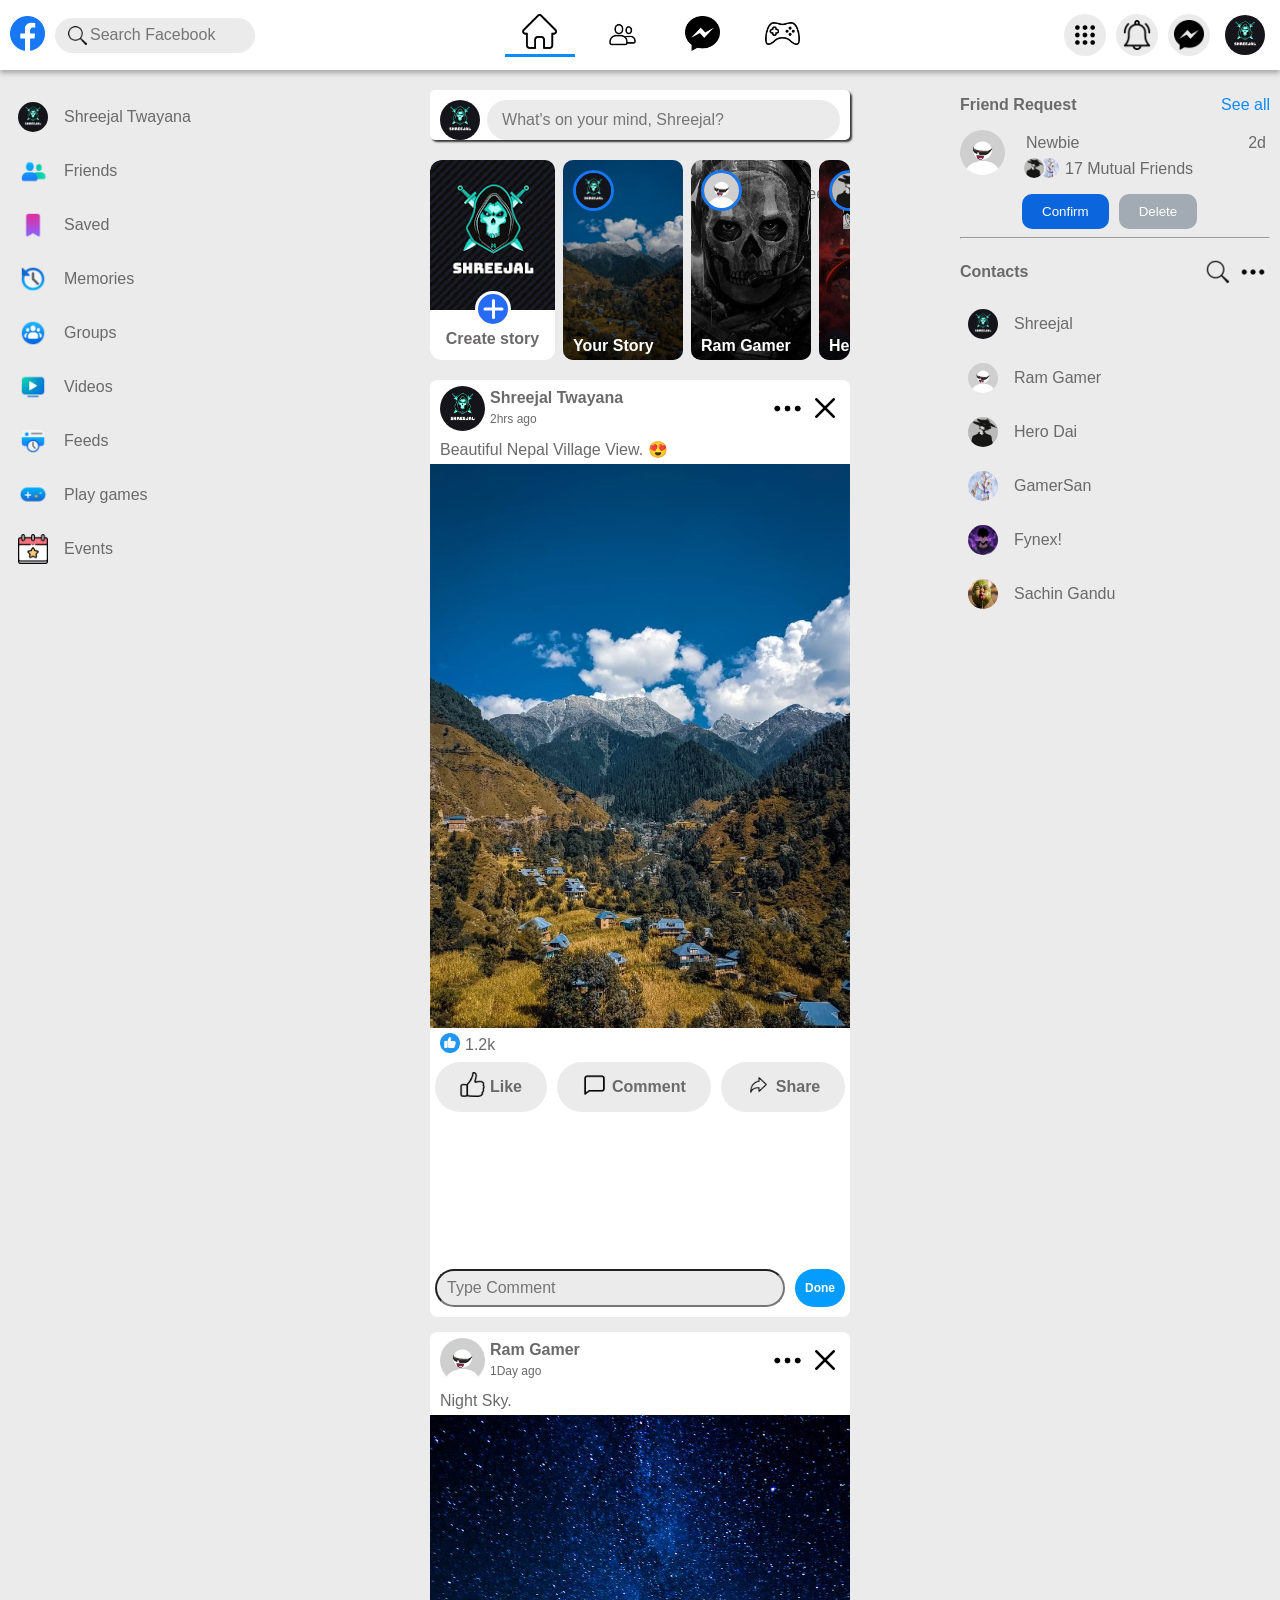
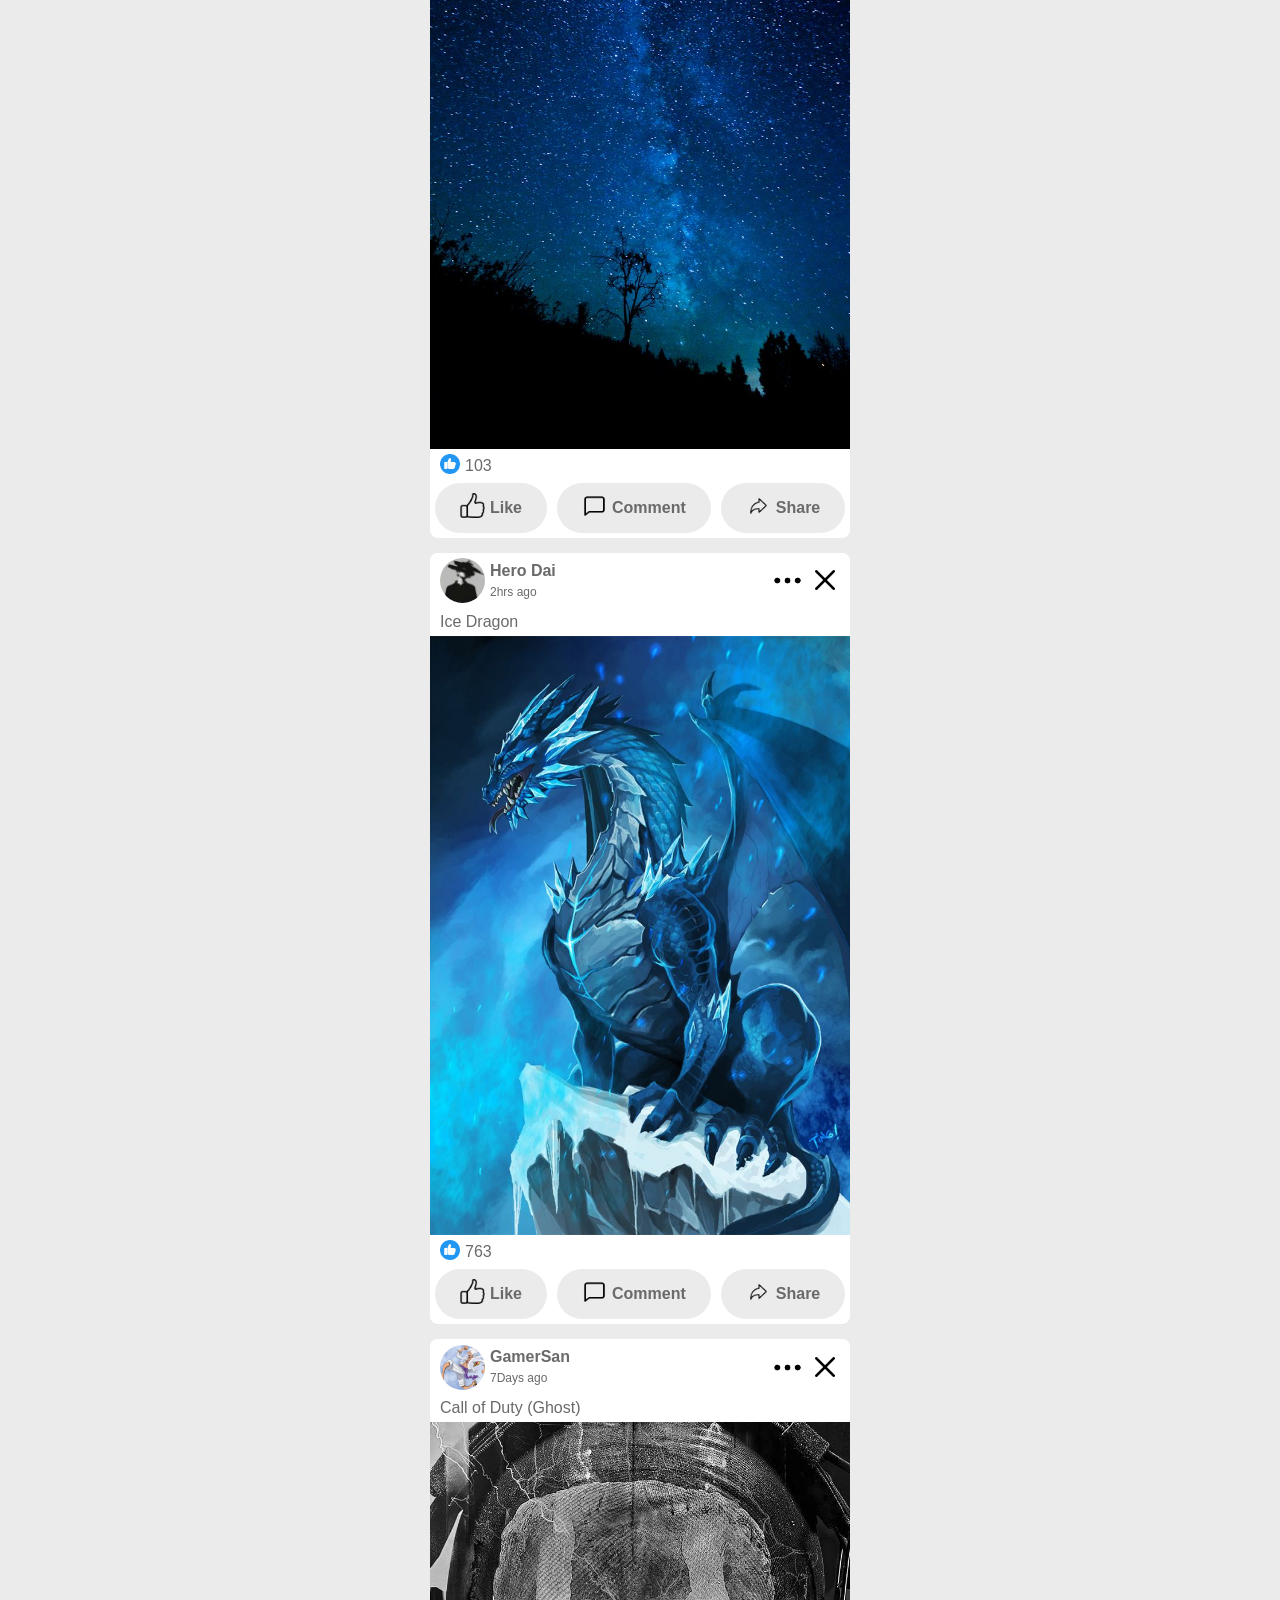
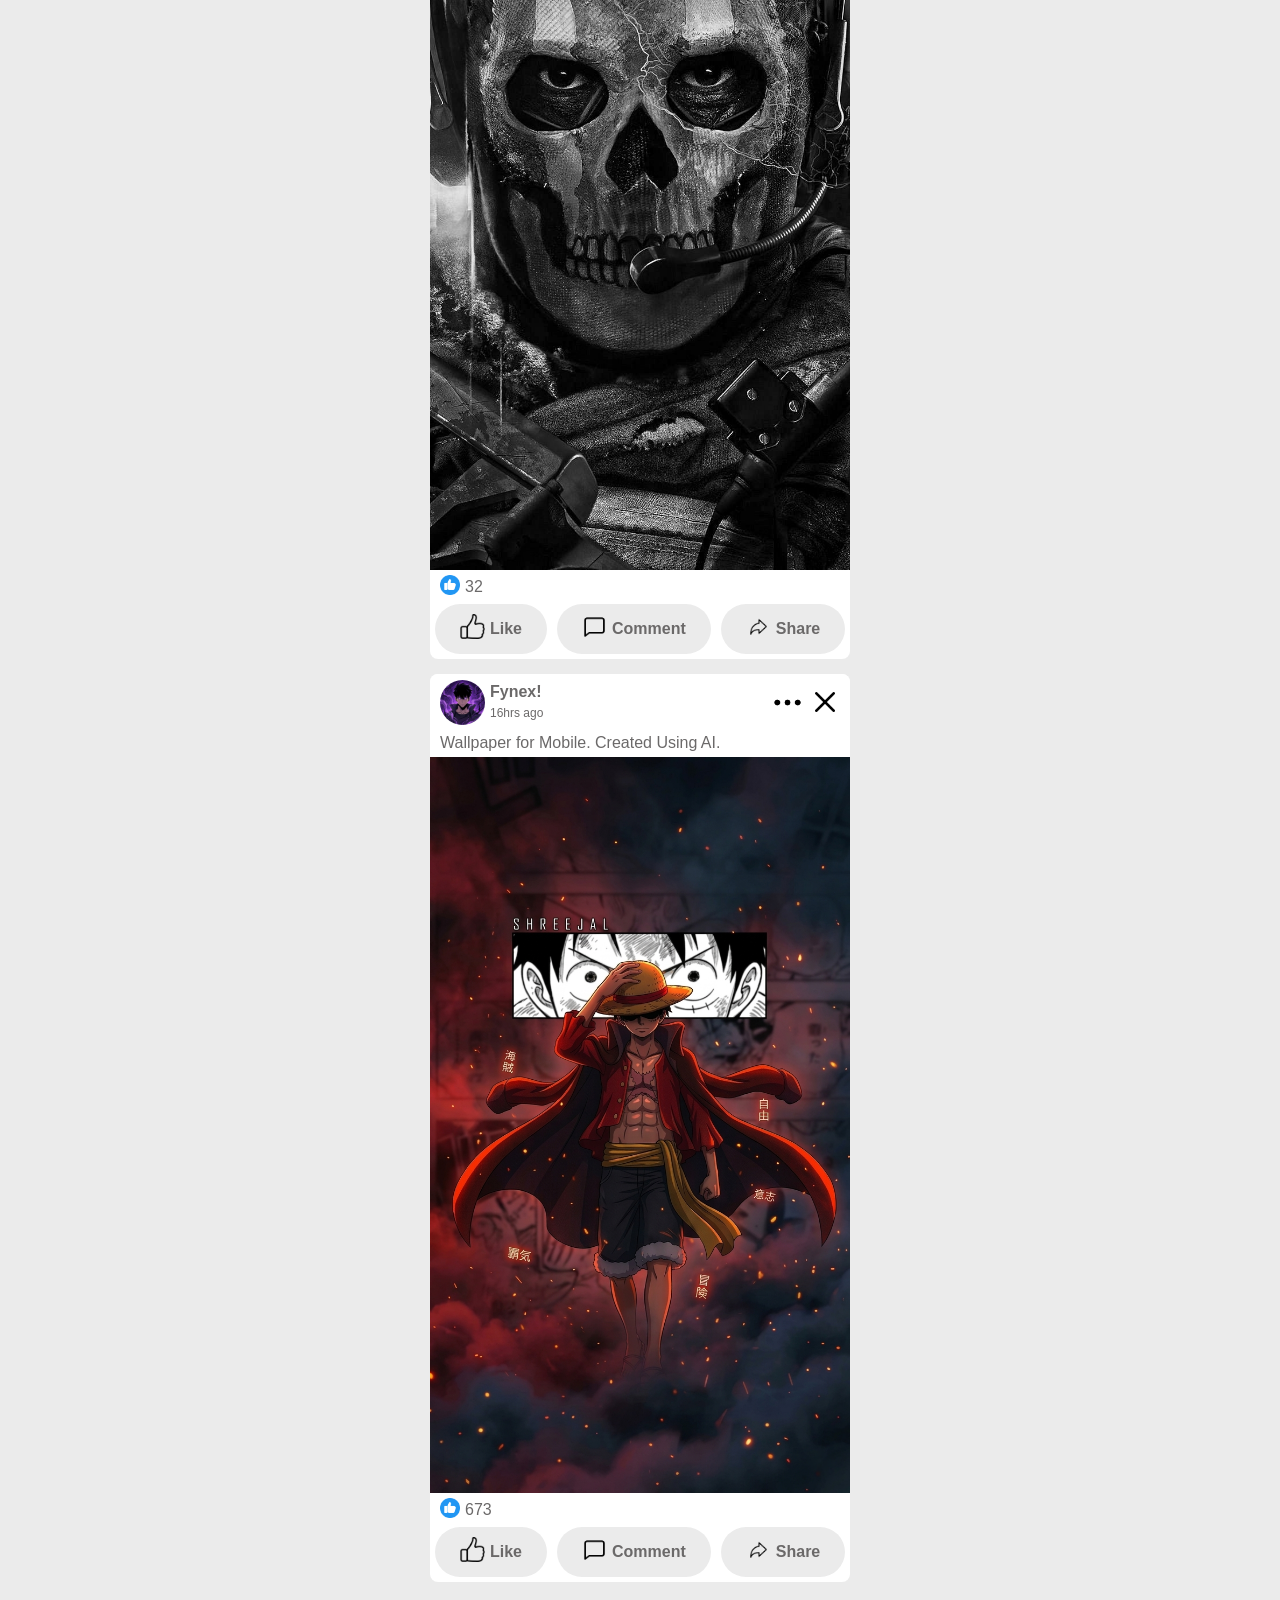
<file: index.html>
<!DOCTYPE html>
<html lang="en">

<head>
    <link rel="icon" href="./assets/img/facebook.png">
    <title>Facebook</title>
    <link rel="stylesheet" href="./assets/css/style.css">
</head>
  

<body>
    <header class="top-bar">
        <section class="logo__search">
            <div>
                <a href="index.html">
                    <img src="./assets/img/facebook.png" alt="" class="logo">
                </a>
            </div>

            <div class="search-bar">
                <img src="./assets/img/search.png" alt="" class="toggleImg">
                <input type="search" placeholder="Search Facebook" id="search">
            </div>
        </section>
        <section class="main-nav">

            <div class="home">
                <img class="header-icon toggleImg" src="./assets/img/home.PNG" alt="">
            </div>
            <div>
                <img class="header-icon toggleImg" src="./assets/img/friends.png" alt="">
            </div>
            <div>
                <img class="header-icon toggleImg" src="./assets/img/messenger.PNG" alt="">
            </div>
            <div>
                <img class="header-icon toggleImg" src="./assets/img/gaming.PNG" alt="">
            </div>

        </section>
        <section class="user">
            <div class="menu-icon-div user-div">
                <img class="header-icon menu-icon toggleImg" src="./assets/img/dots-menu.PNG" alt="">
            </div>
            <div class="user-div">
                <img class="header-icon toggleImg" src="./assets/img/notification.PNG" alt="">
            </div>
            <div class="user-div">
                <img class="header-icon toggleImg" src="./assets/img/messenger.PNG" alt="">
            </div>
            <div class="profile-icon" >
                <img id="profile-btn" class="profile-icon" src="./assets/img/profile.jpg" alt="">
            </div>
            <div id="profile-menu">
                
                <a href="profile.html"><p>Profile</p></a>
                
                <p id="theme">Theme
                    <span class="toggleIcon">
                    </span>
                </p>
							
                <p>Setting</p>
                <p>Logout</p>
            </div>

        </section>
    </header>
    <main>
        <div class="left-bar">
            <div>
                <img src="./assets/img/profile.jpg" alt="" style="border-radius:50%;">
                <p>Shreejal Twayana</p>
            </div>
            <div>
                <img src="./assets/img/friend.png" alt="">
                <p>Friends</p>
            </div>
            <div>
                <img src="./assets/img/saved.png" alt="">
                <p>Saved</p>
            </div>
            <div>
                <img src="./assets/img/memories.png" alt="">
                <p>Memories</p>
            </div>
            <div>
                <img src="./assets/img/groups.png" alt="">
                <p>Groups</p>
            </div>
            <div>
                <img src="./assets/img/video.png" alt="">
                <p>Videos</p>
            </div>
            <div>
                <img src="./assets/img/feed.png" alt="">
                <p>Feeds</p>
            </div>
            <div>
                <img src="./assets/img/play-games.png" alt="">
                <p>Play games</p>
            </div>
            <div>
                <img src="./assets/img/event.png" alt="">
                <p>Events</p>
            </div>
        </div>


        <div class="main">
            <div class="composer">
                <div class="usr-inp">
                    <img src="./assets/img/profile.jpg" alt="">
                    <input type="text" placeholder="What's on your mind, Shreejal?">
                </div>
                <hr class="inpHR">
                <div class="inp-type">
                    <div>
                        <img src="./assets/img/live.png" alt="">
                        <p>Live video
                        </p>
                    </div>
                    <div>
                        <img src="./assets/img/photos.png" alt="">
                        <p>Photo/Video
                        </p>
                    </div>
                    <div>
                        <img src="./assets/img/smile.png" alt="">
                        <p>Activity/Feeling
                        </p>
                    </div>
                </div>
            </div>
            <div class="stories-collection">
                <div class="own-story">
                    <div><img src="./assets/img/profile.jpg" alt="">
                    </div>
                    <div class="add-icon">
                    </div>
                    <p>Create story
                    </p>
                </div>
                <div class="story">
                    <div>
                        <img src="./assets/img/profile.jpg" alt="" class="story-profile">
                    </div>
                    <div class="story-img">
                        <img src="./assets/img/story2.jpeg" alt="">
                    </div>
                    <p>Your Story</p>
                </div>
                <div class="story">
                    <div>
                        <img src="./assets/img/profile2.jpeg" alt="" class="story-profile">
                    </div>
                    <div class="story-img">
                        <img src="./assets/img/story3.jpg" alt="">
                    </div>
                    <p>Ram Gamer</p>
                </div>
                <div class="story">
                    <div>
                        <img src="./assets/img/profile3.jpg" alt="" class="story-profile">
                    </div>
                    <div class="story-img">
                        <img src="./assets/img/story1.png" alt="">
                    </div>
                    <p>Hero Dai</p>
                </div>
                <div class="story">
                    <div>
                        <img src="./assets/img/profile4.jpg" alt="" class="story-profile">
                    </div>
                    <div class="story-img">
                        <img src="./assets/img/story4.jpg" alt="">
                    </div>
                    <p>GamerSan</p>
                </div>
                <div class="story">
                    <div>
                        <img src="./assets/img/profile5.png" alt="" class="story-profile">
                    </div>
                    <div class="story-img">
                        <img src="./assets/img/story5.jpg" alt="">
                    </div>
                    <p>Fynex!</p>
                </div>
            </div>


            <div class="all-post">
                <div class="post">
                    <div class="post-title">
                        <div class="post-admin">
                            <div>
                                <img src="./assets/img/profile.jpg" alt="">
                            </div>
                            <div>
                                <p style="font-weight:550;">
                                    Shreejal
                                    Twayana
                                </p>
                                <p style="font-size: 12px; ">2hrs
                                    ago
                                </p>
                            </div>
                        </div>
                        <div class="post-options">
                            <div><img src="./assets/img/dots.png" alt="" class="toggleImg">
                            </div>
                            <div style="height:25px;width:20px;">
                                <img src="./assets/img/close.png" alt="" style="height:20px;width:20px;"
                                    class="toggleImg">
                            </div>
                        </div>
                    </div>
                    <p class="post-description">
                        Beautiful Nepal
                        Village View. 😍
                    </p>
                    <div class="post-img">
                        <img src="./assets/img/story2.jpeg" alt="">
                    </div>
                    <div class="reactions">
                        <div><img src="./assets/img/color-like.PNG" alt="">
                        </div>
                        <p>1.2k</p>
                    </div>
                    <div class="post-actions">
                        <div class="actions like">
                            <div><img class="toggleImg" src="./assets/img/like.PNG" alt="">
                            </div>
                            <p class="like-text">Like</p>
                        </div>
                        <div class="actions comment">
                            <div><img src="./assets/img/comment2.PNG" alt="" class="toggleImg">
                            </div>
                            <p>Comment
                            </p>
                        </div>
                        <div class="actions">
                            <div><img class="toggleImg" src="./assets/img/share.png" alt="">
                            </div>
                            <p>Share</p>
                        </div>
                    </div>
                    <div id="commentSection">
                      <div id="comments"></div>
											<div class="commentInp">
												<input type='text' placeholder='Type Comment' class='commentText'>
												<button id='postComment'>Done</button>
											</div>
                    </div>
                </div>


                <div class="post">
                    <div class="post-title">
                        <div class="post-admin">
                            <div>
                                <img src="./assets/img/profile2.jpeg" alt="">
                            </div>
                            <div>
                                <p style="font-weight:550;">
                                    Ram Gamer
                                </p>
                                <p style="font-size: 12px; ">1Day
                                    ago
                                </p>
                            </div>
                        </div>
                        <div class="post-options">
                            <div><img src="./assets/img/dots.png" alt="" class="toggleImg">
                            </div>
                            <div style="height:25px;width:20px;">
                                <img src="./assets/img/close.png" alt="" class="toggleImg"
                                    style="height:20px;width:20px;">
                            </div>
                        </div>
                    </div>
                    <p class="post-description">
                        Night Sky.
                    </p>
                    <div class="post-img">
                        <img src="./assets/img/story6.jpg" alt="">
                    </div>
                    <div class="reactions">
                        <div><img src="./assets/img/color-like.PNG" alt="">
                        </div>
                        <p>103</p>
                    </div>
                    <div class="post-actions">
                        <div class="actions like">
                            <div><img src="./assets/img/like.PNG" alt="" class="toggleImg">
                            </div>
                            <p class="like-text">Like</p>
                        </div>
                        <div class="actions comment">
                            <div><img src="./assets/img/comment2.PNG" alt="" class="toggleImg">
                            </div>
                            <p>Comment
                            </p>
                        </div>
                        <div class="actions">
                            <div><img src="./assets/img/share.png" alt="" class="toggleImg">
                            </div>
                            <p>Share</p>
                        </div>
                    </div>
                </div>



                <div class="post">
                    <div class="post-title">
                        <div class="post-admin">
                            <div>
                                <img src="./assets/img/profile3.jpg" alt="">
                            </div>
                            <div>
                                <p style="font-weight:550;">
                                    Hero Dai
                                </p>
                                <p style="font-size: 12px; ">2hrs
                                    ago
                                </p>
                            </div>
                        </div>
                        <div class="post-options">
                            <div><img src="./assets/img/dots.png" alt="" class="toggleImg">
                            </div>
                            <div style="height:25px;width:20px;">
                                <img src="./assets/img/close.png" alt="" style="height:20px;width:20px;"
                                    class="toggleImg">
                            </div>
                        </div>
                    </div>
                    <p class="post-description">
                        Ice Dragon
                    </p>
                    <div class="post-img">
                        <img src="./assets/img/story5.jpg" alt="">
                    </div>
                    <div class="reactions">
                        <div><img src="./assets/img/color-like.PNG" alt="">
                        </div>
                        <p>763</p>
                    </div>
                    <div class="post-actions">
                        <div class="actions like">
                            <div><img src="./assets/img/like.PNG" alt="" class="toggleImg">
                            </div>
                            <p class="like-text">Like</p>
                        </div>
                        <div class="actions comment">
                            <div><img src="./assets/img/comment2.PNG" alt="" class="toggleImg">
                            </div>
                            <p>Comment
                            </p>
                        </div>
                        <div class="actions">
                            <div><img src="./assets/img/share.png" alt="" class="toggleImg">
                            </div>
                            <p>Share</p>
                        </div>
                    </div>
                </div>




                <div class="post">
                    <div class="post-title">
                        <div class="post-admin">
                            <div>
                                <img src="./assets/img/profile4.jpg" alt="">
                            </div>
                            <div>
                                <p style="font-weight:550;">
                                    GamerSan
                                </p>
                                <p style="font-size: 12px; ">7Days
                                    ago
                                </p>
                            </div>
                        </div>
                        <div class="post-options">
                            <div><img src="./assets/img/dots.png" alt="" class="toggleImg">
                            </div>
                            <div style="height:25px;width:20px;">
                                <img src="./assets/img/close.png" alt="" style="height:20px;width:20px;">
                            </div>
                        </div>
                    </div>
                    <p class="post-description">
                        Call of Duty (Ghost)
                    </p>
                    <div class="post-img">
                        <img src="./assets/img/story3.jpg" alt="">
                    </div>
                    <div class="reactions">
                        <div><img src="./assets/img/color-like.PNG" alt="">
                        </div>
                        <p>32</p>
                    </div>
                    <div class="post-actions">
                        <div class="actions like">
                            <div><img src="./assets/img/like.PNG" alt="" class="toggleImg">
                            </div>
                            <p class="like-text">Like</p>
                        </div>
                        <div class="actions comment">
                            <div><img src="./assets/img/comment2.PNG" alt="" class="toggleImg">
                            </div>
                            <p>Comment
                            </p>
                        </div>
                        <div class="actions">
                            <div><img src="./assets/img/share.png" alt="" class="toggleImg">
                            </div>
                            <p>Share</p>
                        </div>
                    </div>
                </div>



                <div class="post">
                    <div class="post-title">
                        <div class="post-admin">
                            <div>
                                <img src="./assets/img/profile5.png" alt="">
                            </div>
                            <div>
                                <p style="font-weight:550;">
                                    Fynex!
                                </p>
                                <p style="font-size: 12px; ">16hrs
                                    ago
                                </p>
                            </div>
                        </div>
                        <div class="post-options">
                            <div><img src="./assets/img/dots.png" alt="" class="toggleImg">
                            </div>
                            <div style="height:25px;width:20px;">
                                <img src="./assets/img/close.png" alt="" style="height:20px;width:20px;"
                                    class="toggleImg">
                            </div>
                        </div>
                    </div>
                    <p class="post-description">
                        Wallpaper for Mobile. Created Using AI.
                    </p>
                    <div class="post-img">
                        <img src="./assets/img/story1.png" alt="">
                    </div>
                    <div class="reactions">
                        <div><img src="./assets/img/color-like.PNG" alt="">
                        </div>
                        <p>673</p>
                    </div>
                    <div class="post-actions">
                        <div class="actions like">
                            <div><img src="./assets/img/like.PNG" alt="" class="toggleImg">
                            </div>
                            <p class="like-text">Like</p>
                        </div>
                        <div class="actions comment">
                            <div><img src="./assets/img/comment2.PNG" alt="" class="toggleImg">
                            </div>
                            <p>Comment
                            </p>
                        </div>
                        <div class="actions">
                            <div><img src="./assets/img/share.png" alt="" class="toggleImg">
                            </div>
                            <p>Share</p>
                        </div>
                    </div>
                </div>
            </div>
        </div>



        <div class="right-bar">
            <div class="friend-req" id="reqbox">
                <header class="req-top">
                    <p>Friend Request</p>
                    <a href="#" style="text-decoration:none;color:#0A8CFF;">See all</a>
                </header>
                <div class="request">
                    <div class="sender-profile"><img src="./assets/img/profile2.jpeg" alt=""></div>
                    <div class="sender">
                        <div class="sender-info">
                            <div class="name-date">
                                <p>Newbie</p>
                                <p>2d</p>
                            </div>
                            <div class="mutual-img-friends">
                                <div class="mutual-img">
                                    <div><img src="./assets/img/profile3.jpg" alt=""></div>
                                    <div><img src="./assets/img/profile4.jpg" alt=""></div>
                                </div>
                                <p>17 Mutual Friends</p>
                            </div>
                        </div>
                        <div class="option">
                            <button id="confirmbtn" class="confirm">Confirm</button>
                            <button id="deletebtn" class="delete">Delete</button>
                        </div>
                    </div>

                </div>
            </div>
            <hr id="freindReqHR">
            <div class="contacts">
                <header class="contact-top">
                    <p>Contacts</p>
                    <div>
                        <img src="./assets/img/search.png" alt="" class="toggleImg">
                        <img src="./assets/img/dots.png" alt="" class="toggleImg">
                    </div>
                </header>
                <div class="friendsContact">
                    <img src="./assets/img/profile.jpg" alt="">
                    <p>Shreejal</p>
                </div>
                <div class="friendsContact">
                    <img src="./assets/img/profile2.jpeg" alt="">
                    <p>Ram Gamer</p>
                </div>
                <div class="friendsContact">
                    <img src="./assets/img/profile3.jpg" alt="">
                    <p>Hero Dai</p>
                </div>
                <div class="friendsContact">
                    <img src="./assets/img/profile4.jpg" alt="">
                    <p>GamerSan</p>
                </div>
                <div class="friendsContact">
                    <img src="./assets/img/profile5.png" alt="">
                    <p>Fynex!</p>
                </div>
                <div class="friendsContact">
                    <img src="./assets/img/profile6.jpg" alt="">
                    <p>Sachin Gandu</p>
                </div>
            </div>
        </div>
        <div class="messageBox">
            <div class="msgTop">
                <div class="msgProfile">
                    <div><img src="./assets/img/profile4.jpg" alt="" id="msgProfilePic"></div>
                    <p id="usrName">GamerSan</p>
                </div>
                <div class="msgActions">
                    <div><img src="./assets/img/dots.png" class="toggleImg" alt=""></div>
                    <div><img src="./assets/img/close.png" style="height:20px;width:20px;" class="toggleImg" alt="" id="closeMsg"></div>
                </div>
            </div>
            <div class="messages">Start a conversation</div>
            <div class="inputBox">
                <input type="text" placeholder="Send a Message">
                <button id="sendMsg"><img src="./assets/img/send.png" alt=""></button>
            </div>
        </div>

    </main>
    

    <script src="./assets/js/fb.js">
    </script>
</body>

</html>
</file>
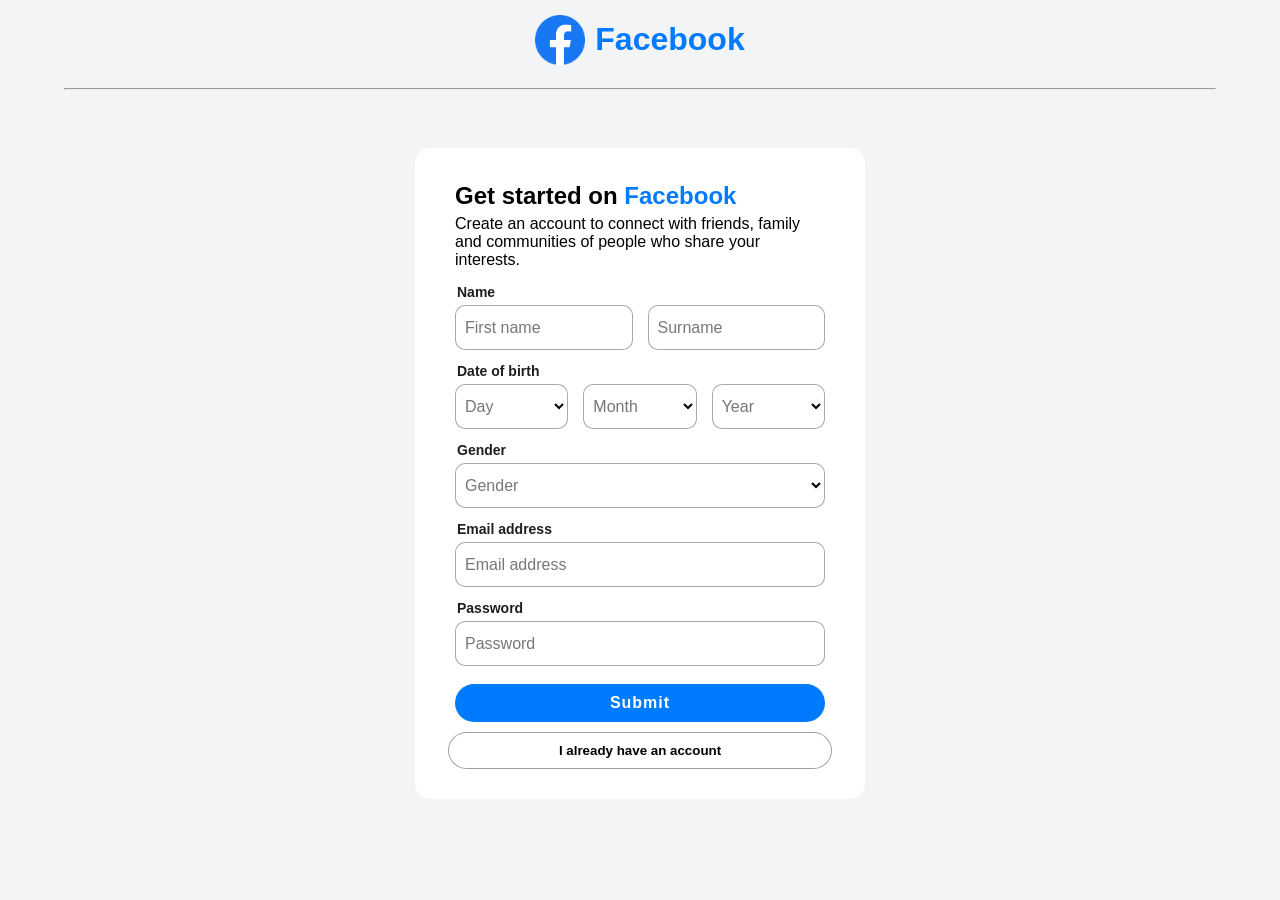
<file: create.html>
<!doctype html>
<html lang="en">
  <head>
    <link rel="icon" href="./assets/img/facebook.png" />
    <meta charset="UTF-8" />
    <meta name="viewport" content="width=device-width, initial-scale=1.0" />
    <title>Create new account</title>
    <link rel="stylesheet" href="./assets/css/LC.css" />
  </head>
  <body class="create-page">
    <header>
      <img src="./assets/img/facebook.png" alt="" />
      <h1>Facebook</h1>
    </header>
    <hr />
    <main id="main">
      <form method="POST" class="LCform">
        <p class="title">
          Get started on <span style="color: var(--fb-blue)">Facebook</span>
        </p>
        <p style="text-align: left; margin: 0 0 15px 0">
          Create an account to connect with friends, family and communities of
          people who share your interests.
        </p>

        <p class="field-title">Name</p>
        <div class="names">
          <div class="lbl">
            <input
              type="text"
              placeholder=" "
              id="Fname"
              class="inp-login"
              name="Fname"
            />
            <label for="Fname" class="inp-lbl">First name</label>
          </div>
          <div class="lbl">
            <input
              type="text"
              placeholder=" "
              id="Lname"
              class="inp-login"
              name="Lname"
            />
            <label for="Lname" class="inp-lbl">Surname</label>
          </div>
        </div>

        <p class="field-title">Date of birth</p>
        <div class="DOB">
          <div class="lbl">
            <select name="day" id="day" class="inp-login">
              <option value="" selected disabled></option>
            </select>
            <label for="day" class="inp-lbl">Day</label>
          </div>

          <div class="lbl">
            <select name="month" id="month" class="inp-login">
              <option value="" selected disabled></option>
              <option value="1">January</option>
              <option value="2">February</option>
              <option value="3">March</option>
              <option value="4">April</option>
              <option value="5">May</option>
              <option value="6">June</option>
              <option value="7">July</option>
              <option value="8">August</option>
              <option value="9">September</option>
              <option value="10">October</option>
              <option value="11">November</option>
              <option value="12">December</option>
            </select>
            <label for="month" class="inp-lbl">Month</label>
          </div>

          <div class="lbl">
            <select name="year" id="year" class="inp-login">
              <option value="" selected disabled></option>
            </select>
            <label for="year" class="inp-lbl">Year</label>
          </div>
        </div>

        <p class="field-title">Gender</p>
        <div class="gender">
          <div class="lbl">
            <select name="gender" id="gender" class="inp-login">
              <option value="" selected disabled></option>
              <option value="1">Male</option>
              <option value="2">Female</option>
              <option value="3">Custom</option>
            </select>
            <label for="gender" class="inp-lbl">Gender</label>
          </div>
        </div>

        <p class="field-title">Email address</p>
        <div class="lbl">
          <input
            type="email"
            name="e-num"
            id="e-num"
            class="inp-login"
            placeholder=" "
          />
          <label for="e-num" class="inp-lbl"
            >Email address</label
          >
        </div>
        <p class="field-title">Password</p>
        <div class="lbl">
          <input
            type="password"
            name="pass"
            id="pass"
            class="inp-login"
            placeholder=" "
          />
          <label for="pass" class="inp-lbl">Password</label>
        </div>

        <input type="submit" name="submit" id="submit" value="Submit" />
      </form>
      <a href="login.html"
        ><button id="login">I already have an account</button></a
      >
    </main>
    <script src="./assets/js/LC.js"></script>
    <script>
      document.addEventListener("DOMContentLoaded", () => {
        let fname = document.getElementById("Fname");
        let lname = document.getElementById("Lname");
        let gender = document.getElementById("gender");
        let eList = [email, pass, fname, lname, gender, day, mon, yrs];
        form.addEventListener("submit", (e) => {
          e.preventDefault();
          eList.forEach(ele => {
            if (ele.value.trim() == "") {
              showError(ele.parentElement,`Fill ${ele.parentElement.querySelector('label').innerText}`);
            }
          });

          if (pass.value.length <= 8) {
            showError(
              pass.parentElement,
              "Password Mush be greater than 8 letters"
            );
          }
					if (fname.value.trim().length < 3) {
            showError(
              fname.parentElement,
              "First Name should't be less than 3 letters."
            );
          }

					if (lname.value.trim().length < 3) {
            showError(
              lname.parentElement,
              "Last Name should't be less than 3 letters."
            );
          }
          if (!/^(?=.*[A-Z])(?=.*[^A-Za-z0-9]).+$/.test(pass.value.trim())) {
            showError(
              pass.parentElement,
              "Password Mush contain at least a Capital & any of [@$!%*?&]"
            );
          }
        });

        eList.forEach(e => {
          e.addEventListener("input", () => {
            removeError(e.parentElement);
          });
					e.addEventListener('blur',() => {
						e.parentElement.querySelector('.inp-login').style.borderColor = 'rgba(60, 58, 58, 0.434)'
					})

					e.addEventListener('focus',() => {
						e.parentElement.querySelector('.inp-login').style.borderColor = 'rgb(0, 123, 255)'
					})
        });
      });
    </script>
  </body>
</html>
</file>
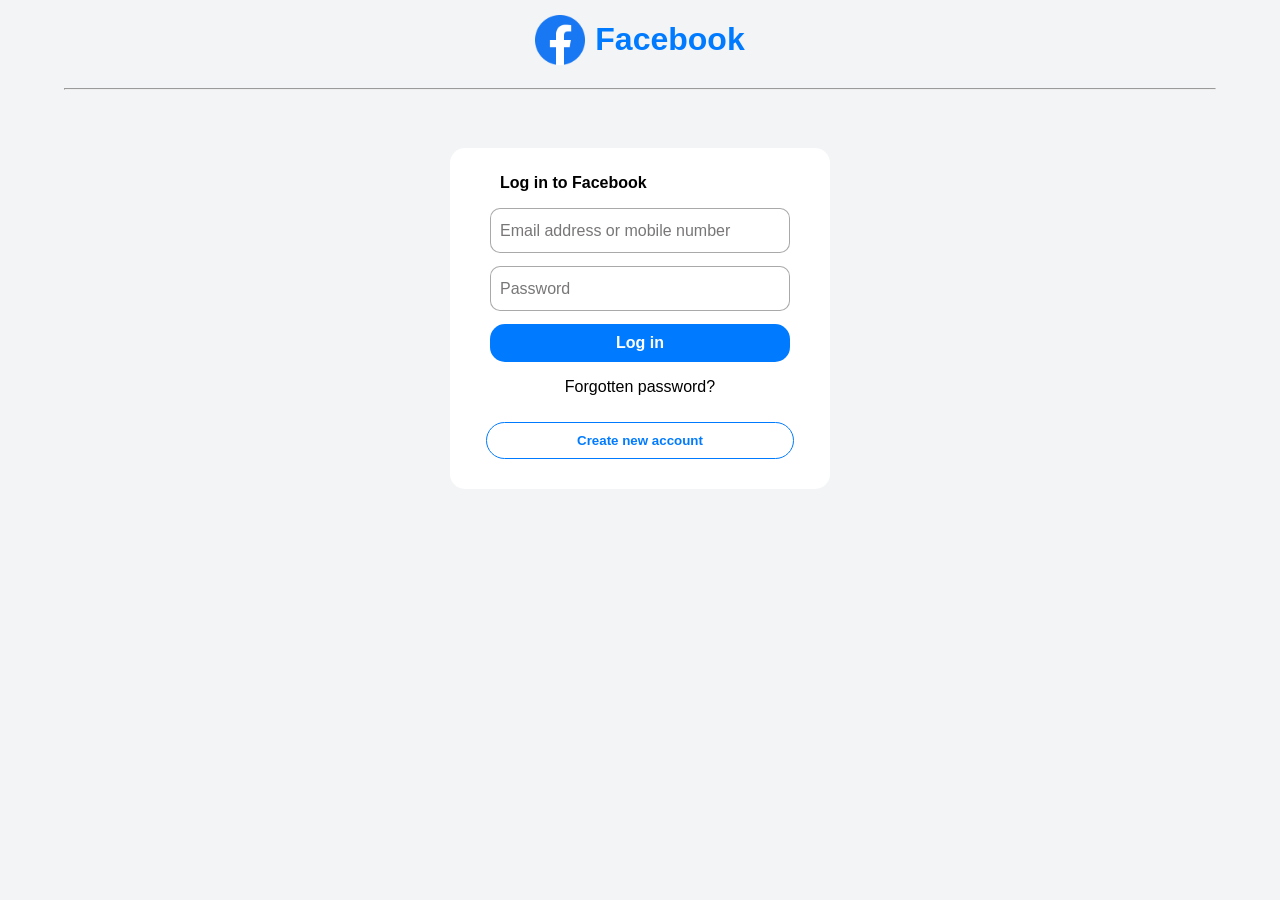
<file: login.html>
<!doctype html>
<html lang="en">
  <head>
    <link rel="icon" href="./assets/img/facebook.png" />
    <meta charset="UTF-8" />
    <meta name="viewport" content="width=device-width, initial-scale=1.0" />
    <title>Login Page</title>

    <link rel="stylesheet" href="./assets/css/LC.css" />
  </head>

  <body class="login-page">
    <header>
      <img src="./assets/img/facebook.png" alt="" />
      <h1>Facebook</h1>
    </header>
    <hr />
    <main>
      <form method="get" id="loginForm" class="LCform">
        <p class="title">Log in to Facebook</p>
        <div class="lbl">
          <input type="email" id="e-num" class="inp-login" name="e-num" />
          <label for="e-num" class="inp-lbl"
            >Email address or mobile number</label
          >
        </div>
        <div class="lbl">
          <input type="password" id="pass" class="inp-login" name="pass" />
          <label for="pass" class="inp-lbl">Password</label>
        </div>
        <input type="submit" name="login" id="login" value="Log in" />
        <p class="forgotPass">Forgotten password?</p>
      </form>
      <a href="create.html"><button id="create">Create new account</button></a>
    </main>
    <script src="./assets/js/LC.js"></script>
    <script>
      document.addEventListener('DOMContentLoaded', () => {
				let eList = [email, pass];
        form.addEventListener("submit", e => {
          e.preventDefault();

          if (email.value.trim() === "") {
            showError(email.parentElement, "Fill EMAIL");
          } else if (pass.value.trim() === "") {
            showError(pass.parentElement, "Fill PASSWORD");
          }

          if (pass.value.length <= 8 && pass.value.length != 0 ) {
            showError(
              pass.parentElement,
              "Password Mush be greater than 8 letters"
            );
          }
          
        });
        eList.forEach(e => {
          e.addEventListener("input", () => {
            removeError(e.parentElement);
          });
					e.addEventListener('blur',() => {
						e.parentElement.querySelector('.inp-login').style.borderColor = 'rgba(60, 58, 58, 0.434)'
					})

					e.addEventListener('focus',() => {
						e.parentElement.querySelector('.inp-login').style.borderColor = 'rgb(0, 123, 255)'
					})
        });
      });
    </script>
  </body>
</html>
</file>
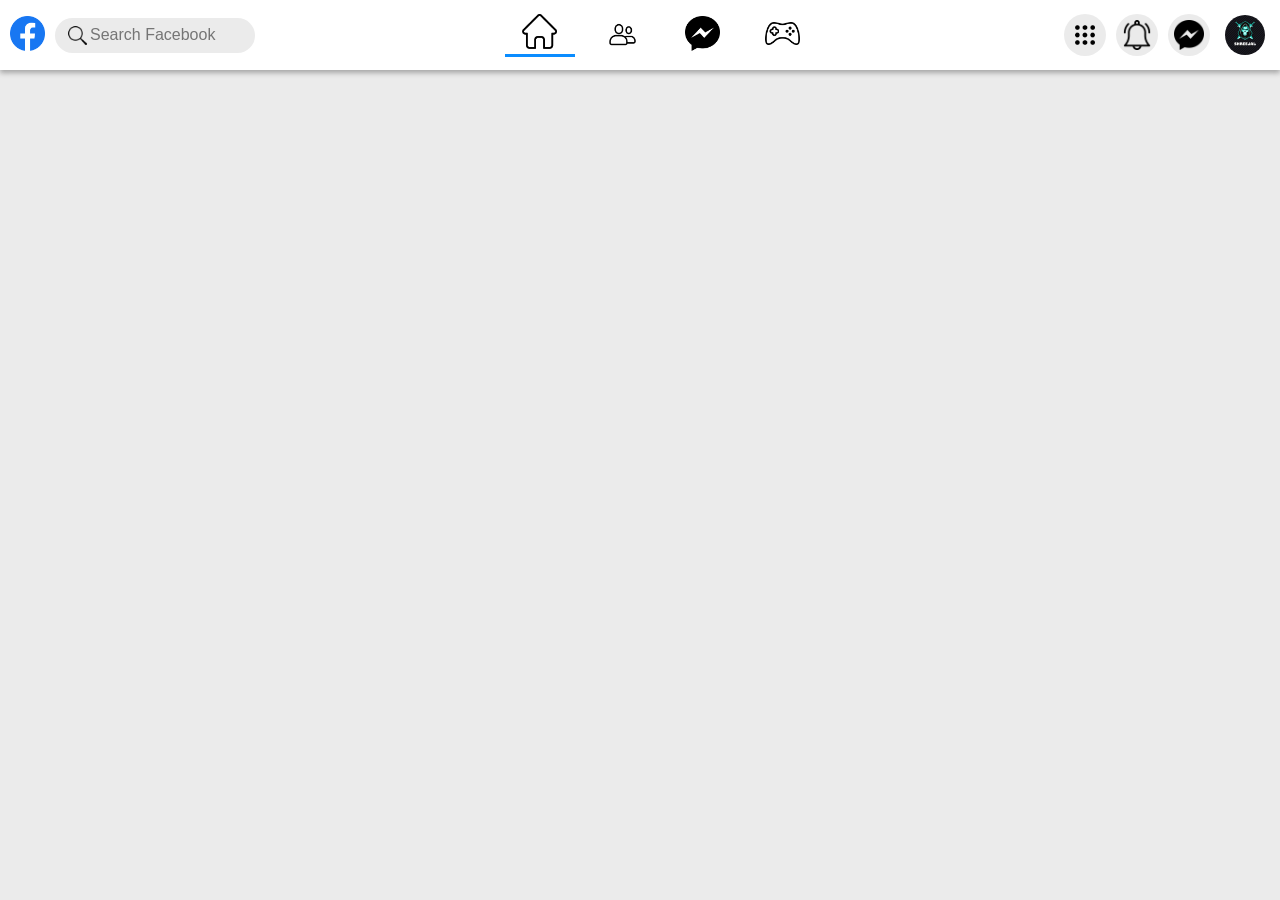
<file: profile.html>
<!DOCTYPE html>
<html lang="en">
<head>
    <meta charset="UTF-8">
    <title>Profile</title>
    <link rel="icon" href="./assets/img/facebook.png" />
    <link rel="stylesheet" href="./assets/css/style.css">
</head>
<body>
    <header class="top-bar">
        <section class="logo__search">
            <div>
                <a href="index.html">
                    <img src="./assets/img/facebook.png" alt="" class="logo">
                </a>
            </div>

            <div class="search-bar">
                <img src="./assets/img/search.png" alt="" class="toggleImg">
                <input type="search" placeholder="Search Facebook" id="search">
            </div>
        </section>
        <section class="main-nav">

            <div class="home">
                <img class="header-icon toggleImg" src="./assets/img/home.PNG" alt="">
            </div>
            <div>
                <img class="header-icon toggleImg" src="./assets/img/friends.png" alt="">
            </div>
            <div>
                <img class="header-icon toggleImg" src="./assets/img/messenger.PNG" alt="">
            </div>
            <div>
                <img class="header-icon toggleImg" src="./assets/img/gaming.PNG" alt="">
            </div>

        </section>
        <section class="user">
            <div class="menu-icon-div user-div">
                <img class="header-icon menu-icon toggleImg" src="./assets/img/dots-menu.PNG" alt="">
            </div>
            <div class="user-div">
                <img class="header-icon toggleImg" src="./assets/img/notification.PNG" alt="">
            </div>
            <div class="user-div">
                <img class="header-icon toggleImg" src="./assets/img/messenger.PNG" alt="">
            </div>
            <div class="profile-icon" >
                <img id="profile-btn" class="profile-icon" src="./assets/img/profile.jpg" alt="">
            </div>
            <div id="profile-menu">
                
                <a href="profile.html"><p>Profile</p></a>
                
                <p id="theme">Theme
                    <span class="toggleIcon">
                    </span>
                </p>
							
                <p>Setting</p>
                <p>Logout</p>
            </div>

        </section>
    </header>
    
    <script src="./assets/js/fb.js"></script>
</body>
</html>
</file>
<file: assets/css/style.css>
:root {
  --primary-color: #fff;
  --secondary-color: #ebebeb;
  --font-color: rgb(107, 105, 105);
  --hover-color: #d0d0d0;
}

.dark {
  --primary-color: #222;
  --secondary-color: #363535;
  --font-color: rgb(243, 239, 239);
  --hover-color: #626060;
}

body {
  background: var(--secondary-color);
  font-family: arial;
  margin: 0;
  color: var(--font-color);
}

.toggleIcon {
  background: #e6eef4;
  padding: 8px 10px;
  height: 12px;
  width: 30px;
  top: 3px;
  left: 55%;
  border-radius: 20px;
  position: absolute;
}

.toggleIcon::before {
  content: "";
  height: 20px;
  width: 20px;
  background: #ff0453;
  border-radius: 50%;
  position: absolute;
  top: 4px;
  left: 3px;
  transition: all 250ms ease;
}

#theme {
  position: relative;
}

.darken {
  background: #049cff;
}

.darken::before {
  content: "";
  height: 20px;
  width: 20px;
  background: #ff0453;
  border-radius: 50%;
  position: absolute;
  top: 4px;
  left: 27px;
}

#profile-menu {
  background-color: var(--primary-color);
  position: absolute;
  top: 75px;
  right: 10px;
  border-radius: 10px;
  display: none;
  box-shadow: 2px 2px 0 #000;
  padding: 10px 20px;
}

#profile-menu p {
  padding: 8px 30px 8px 10px;
  width: 80px;
  border-radius: 10px;
}
#profile-menu a{
  text-decoration: none;
  color: var(--font-color);
}
#profile-menu p:hover {
  background-color: var(--hover-color);
  cursor: pointer;
}

#profile-btn:hover {
  cursor: pointer;
}

#search {
  height: 35px;
  border: 2px solid grey;
  background: var(--secondary-color);
  width: 200px;
  padding-left: 35px;
  border-radius: 40px;
  border: none;
  font-size: 16px;
}

.search-bar {
  position: relative;
}

.search-bar img {
  height: 25px;
  top: 5px;
  left: 10px;
  position: absolute;
  aspect-ratio: 1 / 1;
}

.header-icon,
.logo {
  height: 35px;
  width: 35px;
}

header {
  display: flex;
  justify-content: space-between;
  align-items: center;
  padding: 10px;
  background-color: var(--primary-color);
}

.top-bar {
  position: sticky;
  padding: 10px 10px;
  top: 0px;
  box-shadow: 0 3px 5px #0000004b;
  z-index: 20;
}

.home {
  display: flex;
  padding: 0 10px 5px 10px;
  align-items: center;
  justify-content: center;
  border-bottom: 3px solid #0a8cff;
}

.logo__search,
.user,
.main-nav {
  display: flex;
  align-items: center;
  gap: 10px;
}

.user-div {
  background-color: var(--secondary-color);
  padding: 6px;
  border-radius: 50%;
  height: 30px;
  width: 30px;
}

.menu-icon-div {
  display: flex;
  align-items: center;
  justify-content: center;
}

.user .menu-icon {
  height: 20px;
  width: 20px;
}

.user img {
  height: 30px;
  width: 30px;
}

.main-nav {
  display: flex;
  gap: 30px;
}

.main-nav div {
  width: 50px;
}

main {
  display: grid;
  grid-template-columns: 1fr 2fr 1fr;
  background: var(--secondary-color);
  height: 100%;
  width: 100%;
}

.profile-icon {
  height: 50px;
  display: flex;
  padding: 0;
  align-items: center;
  justify-content: center;
  background: none;
  width: 50px;
  border-radius: 50%;
}

.profile-icon:hover {
  cursor: pointer;
}

.profile-icon img {
  height: 40px;
  width: 40px;
}

.left-bar {
  margin-top: 0;
  top: 80px;
  gap: 16px;
  align-self: start;
  padding: 10px 0 0 10px;
  position: sticky;
}

.left-bar > div,
.contacts > div {
  height: 30px;
  gap: 16px;
  display: flex;
  align-items: center;
  justify-content: start;
  font-size: 16px;
  font-weight: 520;
  padding: 12px 8px;
  border-radius: 15px;
  cursor: pointer;

  color: var(--font-color);
}

.left-bar > div:hover,
.contacts > div:hover {
  background-color: var(--hover-color);
}

.right-bar {
  margin-top: 0;
  padding-right: 10px;
  position: sticky;
  top: 80px;
  align-self: start;
}

.left-bar > div img,
.contacts > div img {
  height: 30px;
  width: 30px;
}

.contacts > div img {
  border-radius: 50%;
}

.contact-top {
  display: flex;
  justify-content: space-between;
  font-size: 16px;
  padding: 0;
  font-weight: 600;
  background: var(--secondary-color);
  color: var(--font-color);
}

.contact-top div {
  display: flex;
  gap: 1px;
  align-items: center;
}

.contact-top > div img {
  height: 30px;
  width: 30px;
  padding: 2px;
  border-radius: 50%;
}

.main {
  display: flex;
  flex-direction: column;
  align-items: center;
  margin: 20px;
  gap: 20px;
  min-height: fit-content;
  height: auto;
  overflow-y: scroll;
}

.main::-webkit-scrollbar {
  display: none;
}

.composer {
  height: 50px;
  min-height: fit-content;
  background: var(--primary-color);
  width: 70%;
  border-radius: 5px;
  box-shadow: 2px 2px 2px #363636;
}

.usr-inp {
  display: flex;
  justify-content: space-around;
  align-items: center;
  padding: 0 8px;
  margin: 10px 0;
  gap: 4px;
}

.usr-inp > input {
  height: 20px;
  border: none;
  width: 80%;
  background: var(--secondary-color);
  font-size: 16px;
  padding: 10px 15px;
  border-radius: 50px;
}

.usr-inp img {
  height: 40px;
  width: 40px;
  border-radius: 50%;
}

.inp-type {
  display: flex;
  justify-content: center;
  align-items: center;
  min-height: fit-content;
  gap: 20px;
  font-weight: 500;
  font-size: 16px;
  color: var(--hover-color);
}

.inpHR {
  border: none;
  background: var(--secondary-color);
  height: 2px;
}

.inp-type div {
  display: flex;
  color: var(--font-color);
  align-items: center;
}

.inp-type > div img {
  height: 40px;
  width: 40px;
}

.stories-collection::-webkit-scrollbar {
  display: none;
}

.stories-collection {
  display: flex;
  overflow-x: auto;
  scroll-behavior: smooth;
  overflow-y: hidden;
  gap: 8px;
  width: 70%;
  height: 200px;
  border-radius: 12px;
}

.own-story {
  height: 100%;
  display: flex;
  flex-direction: column;
  flex: 0 0 125px;
  background: var(--primary-color);
  position: relative;
  border-radius: 10px;
}

.own-story img {
  border-radius: 10px 10px 0 0;
  height: 150px;
  object-fit: cover;
  width: 125px;
}

.own-story p {
  color: var(--font-color);
  font-size: 16px;
  font-weight: 565;
  text-align: center;
  height: 30px;
}

.add-icon {
  position: absolute;
  height: 30px;
  bottom: 33px;
  left: 45px;
  border-radius: 50%;
  border: 3px solid white;
  background: #276bf5;
  width: 30px;
}

.add-icon::before,
.add-icon::after {
  content: "";
  height: 20px;
  width: 3px;
  cursor: pointer;
  position: absolute;
  top: 5px;
  left: 14px;
  border-radius: 5px;
  background: white;
}

.add-icon::after {
  transform: rotate(90deg);
}

.story {
  height: 100%;
  flex: 0 0 120px;

  position: relative;
  border-radius: 10px;
  overflow: hidden;
  position: relative;
}

.story::after {
  content: "";
  position: absolute;
  top: 0;
  height: 100%;
  width: 100%;
  left: 0;
  z-index: 5;
  background: linear-gradient(transparent, black);
  opacity: 0.75;
}

.story p {
  position: absolute;
  margin: 0;
  bottom: 5px;
  left: 10px;
  color: #fff;
  font-weight: 600;
  z-index: 10;
}

.story-img {
  height: 100%;
  width: 100%;
}

.story-img img {
  object-fit: cover;
  height: 100%;
  width: 100%;
}

.story-profile {
  position: absolute;
  object-fit: cover;
  border-radius: 50%;
  top: 10px;
  left: 10px;
  border: 3px solid #1877f2;
  z-index: 10;
  height: 35px;
  width: 35px;
}

.all-post {
  display: flex;
  flex-direction: column;
  min-height: 400px;
  max-height: auto;
  gap: 15px;
  width: 70%;
}

.post {
  background-color: var(--primary-color);
  display: flex;
  flex-direction: column;
  height: auto;
  border-radius: 8px;
  width: 100%;
  overflow: hidden;
}

.post-title {
  height: 60px;
  display: flex;
  width: 100%;
  justify-content: space-between;
  align-items: center;
  background-color: var(--primary-color);
}

.themeImg {
  filter: invert(1) brightness(100);
}

.post-admin {
  display: flex;
  height: 100%;
  align-items: center;
  gap: 5px;
  padding: 5px 10px;
}

.post-admin img {
  height: 45px;
  width: 45px;
  object-fit: cover;
  border-radius: 50%;
}

.reactions {
  display: flex;
  padding: 0 10px;
  margin: 5px 0 0 0;
  align-items: center;
  gap: 5px;
}

.reactions p {
  align-self: center;
  margin: 0;
}

.reactions img {
  height: 20px;
  width: 20px;
}

.post-options {
  display: flex;
  padding: 0 15px 0 0;
  align-items: center;
  gap: 10px;
}

.post-options img {
  height: 35px;
  width: 35px;
}

.post-admin p {
  margin: 0 0 5px 0;
}

.post-img {
  aspect-ratio: 16 / 7;
  background-color: #36363688;
  width: 100%;
}

.post-img img {
  height: 100%;
  width: 100%;
  object-fit: cover;
}

.post-actions {
  display: flex;
  height: 50px;
  margin-bottom: 10px;
  justify-content: space-between;
}

.actions img {
  height: 25px;
  width: 25px;
}

.actions {
  display: flex;
  padding: 10px 25px;
  margin: 5px;
  height: 30px;
  text-align: center;
  border-radius: 30px;
  background: var(--secondary-color);
  gap: 5px;
}
.actions:hover {
  cursor: pointer;
}
.actions p {
  font-size: 16px;
  font-weight: 550;
  margin: 0;
  align-self: center;
}

.post-description {
  margin: 0 0 5px 0;
  padding: 0 10px;
}

.req-top {
  background-color: var(--secondary-color);
  padding: 0;
}

.req-top > p {
  font-size: 16px;
  font-weight: 550;
  color: var(--font-color);
}

.sender-profile {
  height: 45px;
  width: 45px;
}

.sender-profile img {
  height: 100%;
  width: 100%;
  border-radius: 50%;
}

.sender-info p {
  margin: 4px;
}

.sender {
  width: 80%;
}

.sender-info {
  margin-bottom: 10px;
}

.name-date {
  display: flex;
  width: 100%;
  justify-content: space-between;
}

.name-date p:nth-child(2) {
  color: var(--font-color);
}

.request {
  display: flex;
  justify-content: space-between;
}

.sender-info > p {
  font-size: 12px;
}

.req-time {
  align-self: flex-end;
}

.option {
  display: flex;
  gap: 10px;
}

.confirm,
.delete {
  padding: 10px 20px;
  color: var(--primary-color);
  border-radius: 10px;
  border: none;
  cursor: pointer;
}

.confirm {
  background-color: #0b66dd;
  color: white;
}

.delete {
  background-color: #a2abb3;
  color: white;
}

.mutual-img-friends {
  display: flex;
  gap: 15px;
}

.mutual-img {
  display: flex;
  position: relative;
}

.mutual-img div:nth-child(2) {
  position: absolute;
  left: 15px;
}

.mutual-img div:nth-child(1) {
  z-index: 10;
}

.mutual-img img {
  height: 20px;
  width: 20px;
  border-radius: 50%;
  border: 2px solid var(--secondary-color);
}

.messageBox {
  display: none;
  position: fixed;
  bottom: 0;
  right: 300px;
  z-index: 10;
  height: 350px;
  width: 320px;
  border-radius: 10px 10px 0 0;
  background-color: var(--primary-color);
}

.msgTop {
  display: flex;
  padding: 5px 10px;
  justify-content: space-between;
}
.msgProfile {
  display: flex;
  gap: 10px;
  align-items: center;
}
.msgProfile img {
  height: 35px;
  width: 35px;
  border-radius: 50%;
}
.msgActions {
  display: flex;
  align-items: center;
  gap: 10px;
}
.msgActions img {
  height: 35px;
  width: 35px;
}

.messages {
  display: flex;
  flex-direction: column;
  justify-content: center;
  align-items: center;
  height: 70%;
  color: var(--font-color);
}
.inputBox {
  padding: 5px 10px;
  display: flex;
  align-items: center;
}
.inputBox input {
  background-color: var(--secondary-color);
  height: 30px;
  padding-left: 10px;
  border: none;
  border-radius: 30px;
  width: 90%;
  color: var(--font-color);
}
#sendMsg {
  background: none;
  border: none;
}

#sendMsg:hover,
.msgActions div {
  cursor: pointer;
}
#sendMsg img {
  height: 25px;
  width: 25px;
}

#commentSection {
  height: 200px;
  width: 100%;
  background: var(--primary-color);
}
#comments {
  height: 75%;
}
.commentText {
  background: var(--secondary-color);
  color: var(--font-color);
  padding: 8px 10px;
  font-size: 16px;
  width: 80%;
  border-radius: 20px;
}
.commentInp {
  display: flex;
  gap: 10px;
  padding: 2px 5px;
  border: none;
}

#postComment {
  background: #049cff;
  color: white;
	font-weight: 600;
  border-radius: 20px;
	padding: 4px 10px;
  font-size: 12px;
  border: none;
}
</file>
<file: assets/css/LC.css>
* {
    font-family: Arial, Helvetica, sans-serif;
    box-sizing: border-box; 
}

body {
    margin: 0;
    padding: 0;
    height: 100vh;
    width: 100vw;
    display: flex;
    align-items: center;
    flex-direction: column;
    background-color: rgb(243, 244, 246);
    --fb-blue: rgb(0, 123, 255);
}

header {
    display: flex;
    gap: 10px;
    align-items: center;
}

header > img {
    height: 50px;
    width: 50px;
}

h1 {
    color: var(--fb-blue);
}

hr {
    width: 90%;
}

main {
    margin-top: 50px;
    background-color: white;
    padding: 0 20px 30px 20px;
    border-radius: 15px;
    display: flex;
    flex-direction: column;
    align-items: center;
}

form {
    height: fit-content;
    padding: 10px 20px;
    border-radius: 10px;
}

form > p {
    text-align: center;
}

.title {
    font-weight: 700;
    text-align: left;
}

.lbl {
    position: relative;
    width: 100%;
	margin-bottom: 8px;
}

.inp-login, select.inp-login {
    width: 100%;
    height: 45px; 
    padding: 18px 10px 0px 10px;
    border-radius: 10px;
    border: 1.5px solid rgba(60, 58, 58, 0.434);
    background-color: white;
    font-size: 14px;
    transition: border 200ms ease;
    margin-bottom: 5px;
}

.inp-lbl {
    position: absolute;
    top: 14px;
    left: 10px;
    transition: all 250ms ease;
    color: rgba(60, 58, 58, 0.694);
    pointer-events: none; 
}

.inp-login:focus, select.inp-login:focus {
    outline: none;
    border-color: var(--fb-blue);
}


.inp-login:focus ~ .inp-lbl, 
select.inp-login:focus ~ .inp-lbl,
.translate {
    transform: translateY(-10px) !important;
    font-size: 11px !important;
}

.inp-login:focus ~ .inp-lbl,
select.inp-login:focus ~ .inp-lbl {
    color: var(--fb-blue);
}

.login-page .title {
    padding-left: 10px;
}

.login-page .lbl {
    width: 300px; 
}

.login-page #login {
    background-color: var(--fb-blue);
    border: none;
    color: white;
    width: 100%;
    font-size: 16px;
    font-weight: 600;
    border-radius: 15px;
    padding: 10px 0;
}

.login-page #login:hover {
    background-color: rgb(16, 118, 208);
    cursor: pointer;
}

.login-page #create {
    padding: 10px 90px;
    background-color: white;
    border: 1.5px solid var(--fb-blue);
    color: var(--fb-blue);
    font-weight: 550;
    border-radius: 20px;
}

.login-page #create:hover {
    cursor: pointer;
}

.login-page .forgotPass:hover {
    cursor: pointer;
    text-decoration: underline;
}

.create-page main {
    width: 450px;
}

.create-page form {
    display: flex;
    flex-direction: column;
    gap: 0px; 
    width: 100%;
}

.create-page .title {
    font-size: 24px;
    margin-bottom: 5px;
}

.create-page #login {
    padding: 10px 110px;
    background-color: white;
    border: 1.5px solid #1F1F1F6B;
    color: black;
    font-weight: 550;
    border-radius: 20px;
}

.create-page #login:hover, 
.create-page #submit:hover {
    cursor: pointer;
}

.create-page .names, 
.create-page .DOB, 
.create-page .gender {
    display: flex;
    gap: 15px;

    width: 100%;
}

.create-page #submit {
    margin-top: 5px;
    background: var(--fb-blue);
    color: white;
    border-radius: 20px;
    border: none;
    font-size: 16px;
    font-weight: 600;
    padding: 10px 0;
    letter-spacing: 1px;
}

.field-title {
    text-align: left;
    font-size: 14px;
    font-weight: 600; 
    color: #1c1e21; 
    margin: 0 0 5px 2px;
    width: 100%;
}

.errorMsg{
    color: red;
    margin: 0 0 5px 10px;
    font-size: 12px;
    font-weight: 550;

}
</file>
